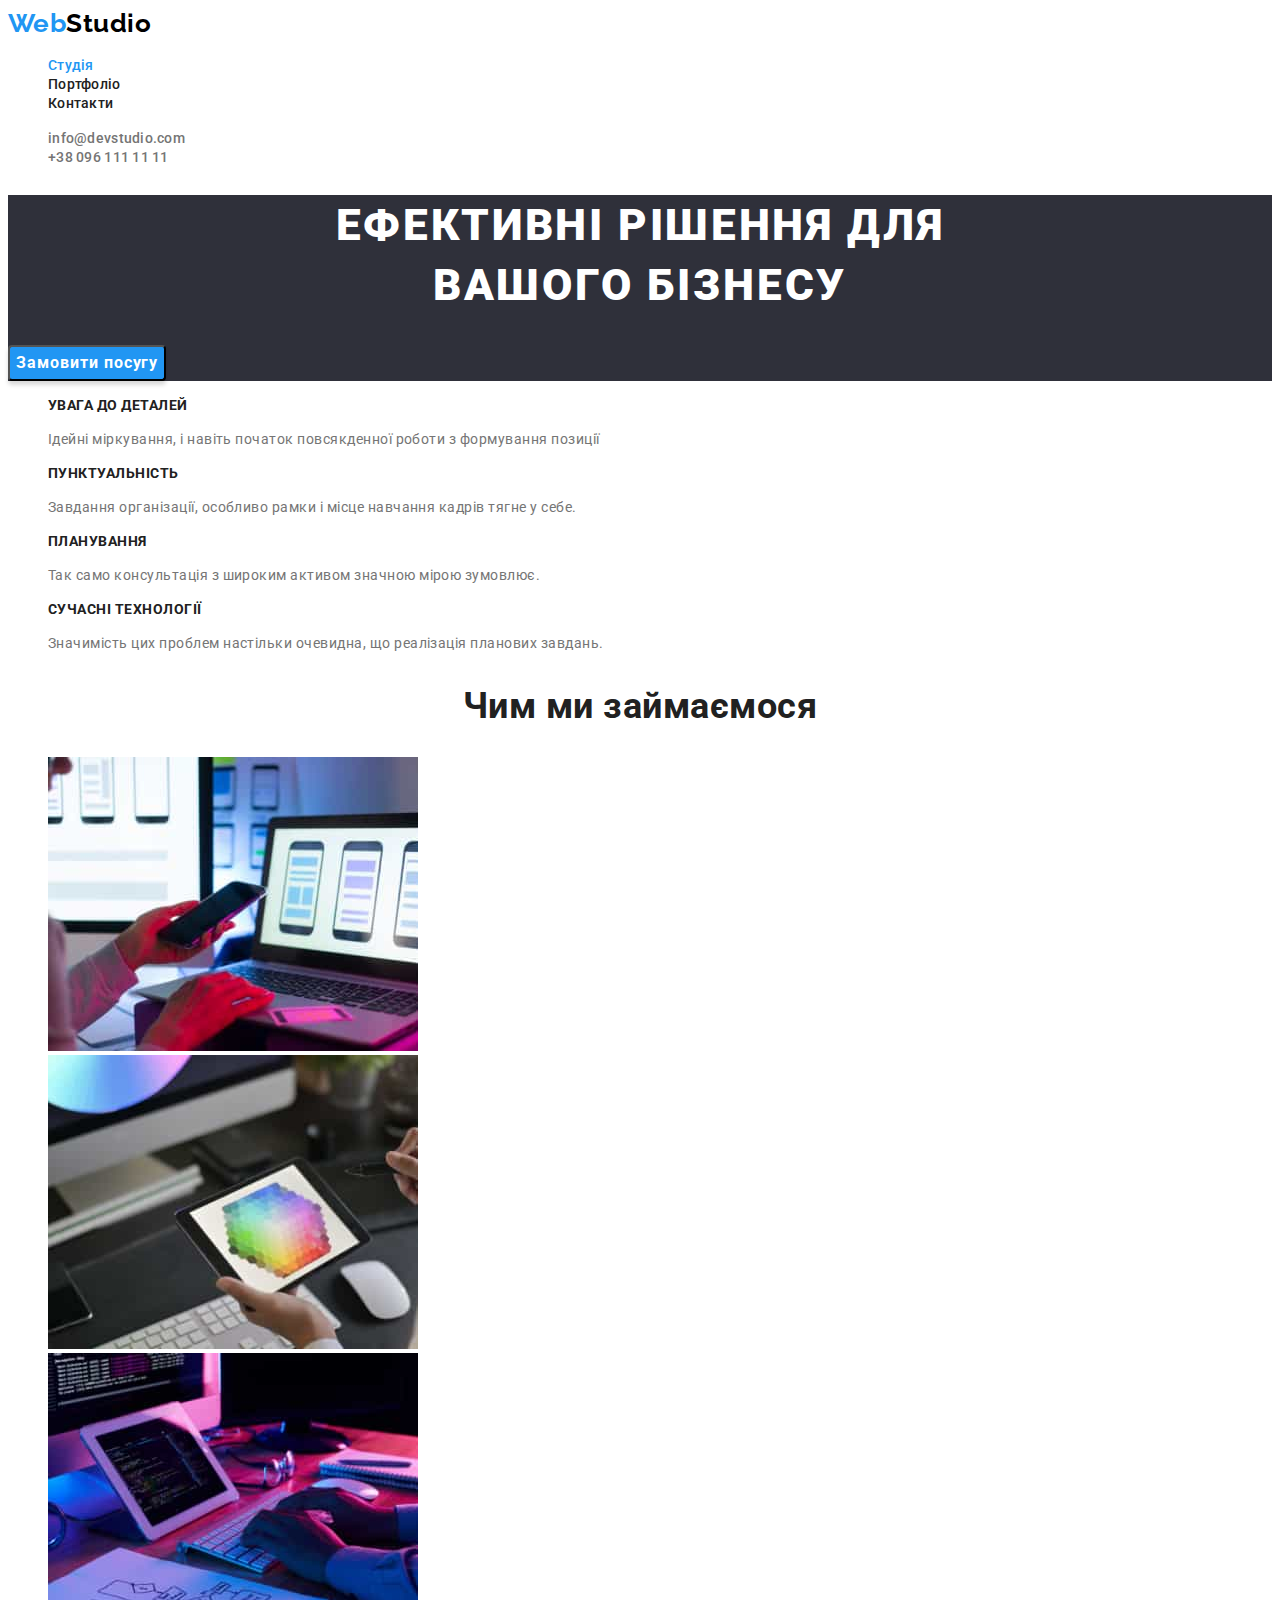
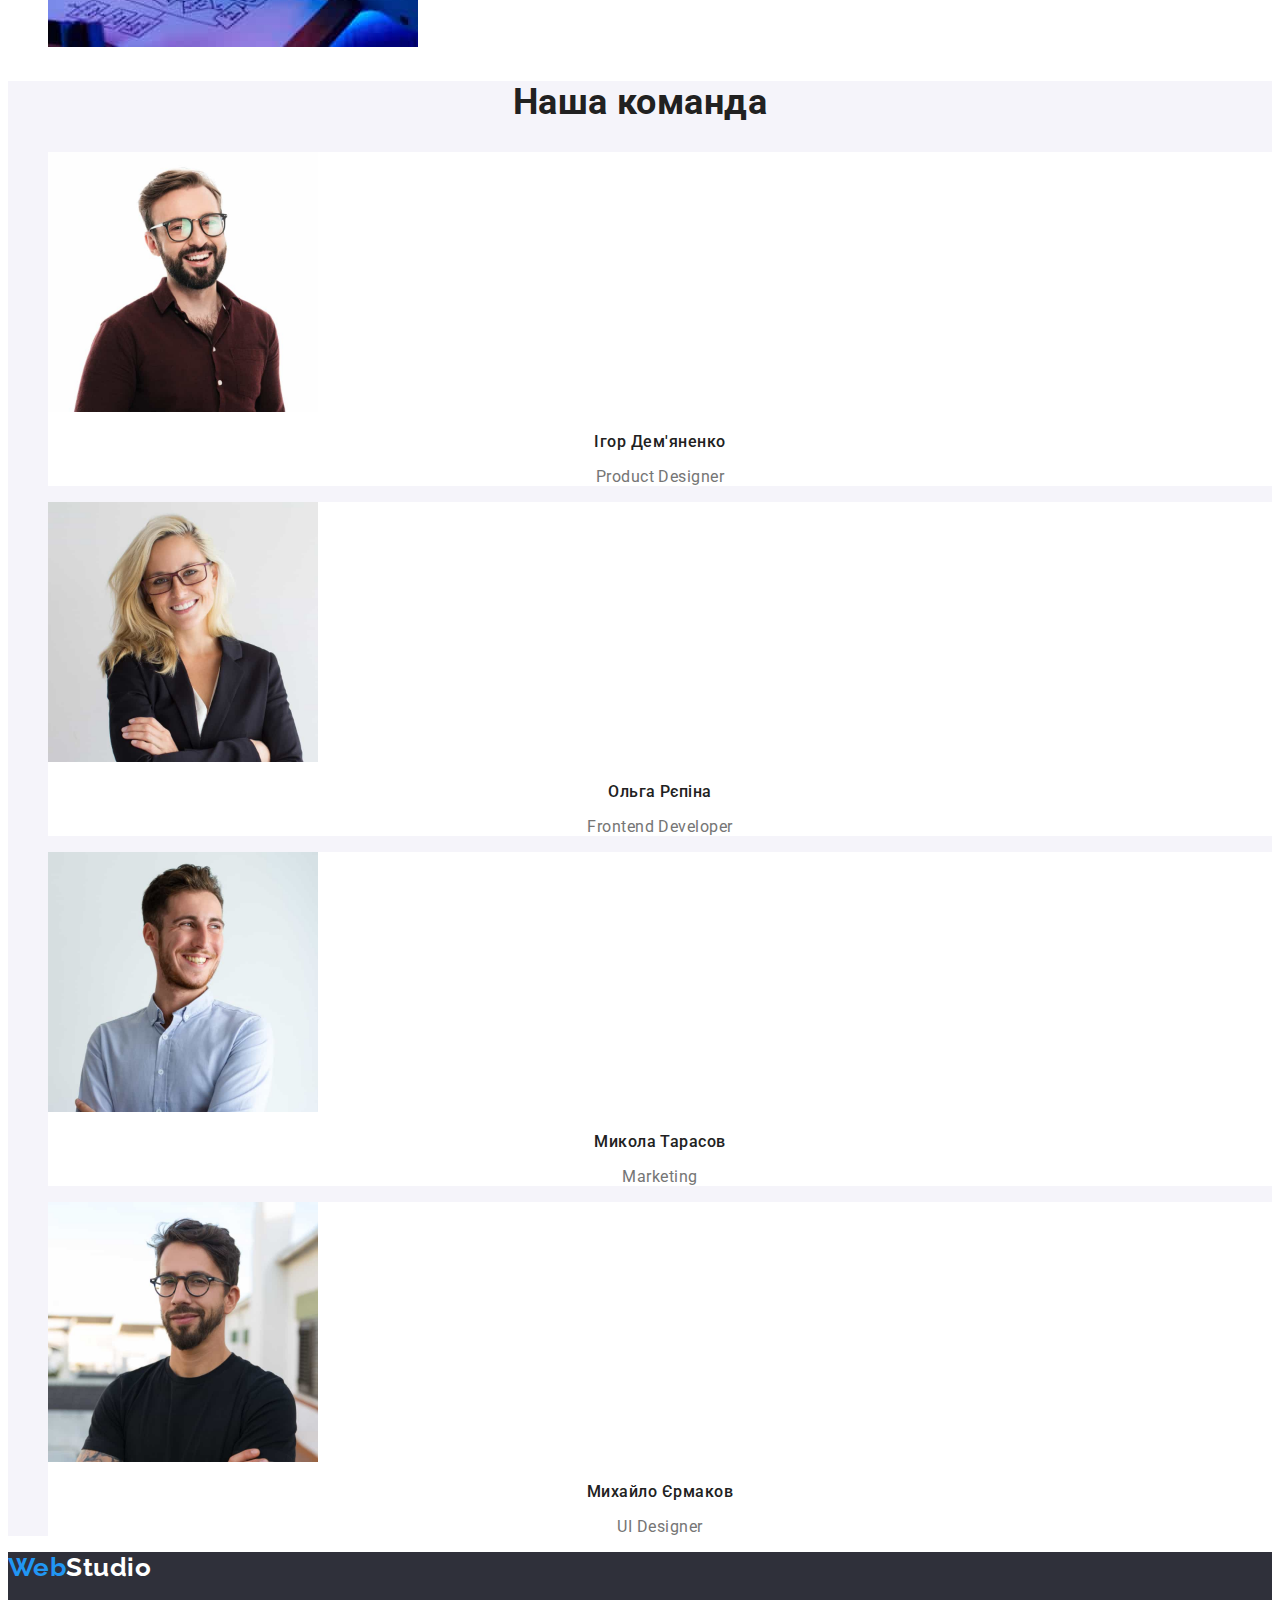
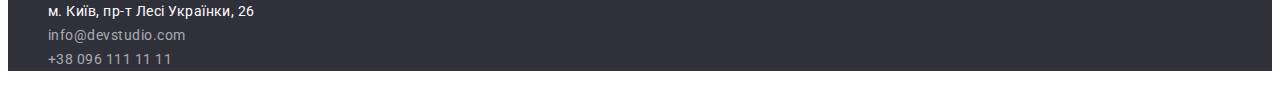
<file: index.html>
<!DOCTYPE html>
<html lang="uk">
<head>
    <meta charset="UTF-8">
    <meta http-equiv="X-UA-Compatible" content="IE=edge">
    <meta name="viewport" content="width=device-width, initial-scale=1.0">
    <link rel="preconnect" href="https://fonts.googleapis.com">
    <link rel="preconnect" href="https://fonts.gstatic.com" crossorigin>
    <link href="https://fonts.googleapis.com/css2?family=Raleway:wght@700&family=Roboto:wght@400;500;700;900&display=swap" rel="stylesheet">
    <title>WebStudio</title>
    <link rel="stylesheet" href="./css/styles.css">
</head>
<body>
    <header class="header">
        <nav class="nav">
            <a class="logo" href="#">
                <span class="logo-first-part">Web</span><span class="logo-last-part">Studio</span>
            </a>
            <ul class="nav-list"> 
                <li class="list"><a class="link current" href="#">Студія</a></li>
                <li class="list"><a class="link" href="./portfolio.html">Портфоліо</a></li>
                <li class="list"><a class="link" href="#">Контакти</a></li>
            </ul>
        </nav>
        <ul class="contacts">
            <li class="list"><a class="link" href="mailto:info@devstudio.com">info@devstudio.com</a></li>
            <li class="list"><a class="link" href="tel:+380961111111">+38 096 111 11 11</a></li>
        </ul>
        </header>
    <main>
        <section class="hero">
            <h1 class="hero-titel"> Ефективні рішення для <br> вашого бізнесу</h1>
            <button class="button-order" type="button">Замовити посугу</button>
        </section>
        <!--features-->
        <section class="features">
            <h2 class="visually-hidden">Особливості</h2>
            <ul>
                <li class="list">
                    <h3 class="features-list-title">УВАГА ДО ДЕТАЛЕЙ</h3>
                    <p class="features-list-paragraph">Ідейні міркування, і навіть початок повсякденної роботи з формування позиції</p>
                </li>
                <li class="list">
                    <h3 class="features-list-title">ПУНКТУАЛЬНІСТЬ</h3>
                    <p class="features-list-paragraph">Завдання організації, особливо рамки і місце навчання кадрів тягне у себе.</p>
                </li>
                <li class="list">
                    <h3 class="features-list-title">ПЛАНУВАННЯ</h3>
                    <p class="features-list-paragraph">Так само консультація з широким активом значною мірою зумовлює.</p>
                </li>
                <li class="list">
                    <h3 class="features-list-title">СУЧАСНІ ТЕХНОЛОГІЇ</h3>
                    <p class="features-list-paragraph">Значимість цих проблем настільки очевидна, що реалізація планових завдань.</p>
                </li>
            </ul>
        </section>
        <!--what-we-do-->
        <section class="what-we-do">
            <h2 class="section-title">Чим ми займаємося</h2>
            <ul>
                <li class="list"><img width="370" src="./images/we-create-applications.jpg" alt="we create applications"></li>
                <li class="list"><img width="370" src="./images/we-design-web-sites.jpg" alt="we design web sites"></li>
                <li class="list"><img width="370" src="./images/we-create-web-sites.jpg" alt="we create web sites"></li>
            </ul>
        </section>
        <!--our-team-->
        <section class="ourteam">
            <h2 class="section-title">Наша команда</h2>
            <ul>
                <li class="list ourteam-item">
                    <img width="270" src="./images/img-3.jpg" alt="Ігор Дем'яненко">
                    <h3 class="ourteam-list-title">Ігор Дем'яненко</h3>
                    <p class="ourteam-list-paragraph">Product Designer</p>
                </li>
                <li class="list ourteam-item">
                    <img width="270" src="./images/img-2.jpg" alt="Ольга Рєпіна">
                    <h3 class="ourteam-list-title">Ольга Рєпіна</h3>
                    <p class="ourteam-list-paragraph">Frontend Developer</p>
                </li>
                <li class="list ourteam-item">
                    <img width="270" src="./images/img-1.jpg" alt="Микола Тарасов">
                    <h3 class="ourteam-list-title">Микола Тарасов</h3>
                    <p class="ourteam-list-paragraph">Marketing</p>
                </li>
                <li class="list ourteam-item">
                    <img width="270" src="./images/img.jpg" alt="Михайло Єрмаков">
                    <h3 class="ourteam-list-title">Михайло Єрмаков</h3>
                    <p class="ourteam-list-paragraph">UI Designer</p>
                </li>
            </ul>
        </section>
    </main>
    <footer class="footer">
        <a class="logo" href="#">
            <span class="logo-footer-first">Web</span><span class="logo-footer-last">Studio</span>
        </a>
            <address>
                <ul>
                    <li class="list address-list">
                        <a class="link footer-address-link" href="https://goo.gl/maps/q5DigRqnx7faqqZr7" target="_blank" rel="noopener noreferrer nofollow">м. Київ, пр-т Лесі Українки, 26</a>
                    </li>
                    <li class="list address-list">
                        <a class="link footer-e-mail" href="mailto:info@devstudio.com" target="_blank" rel="noopener noreferrer nofollow">info@devstudio.com</a>
                    </li>
                    <li class="list address-list"><a class="link footer-tel" href="tel:+380961111111">+38 096 111 11 11</a>
                    </li>
                </ul>
            </address>
    </footer>
</body>
</html>
</file>
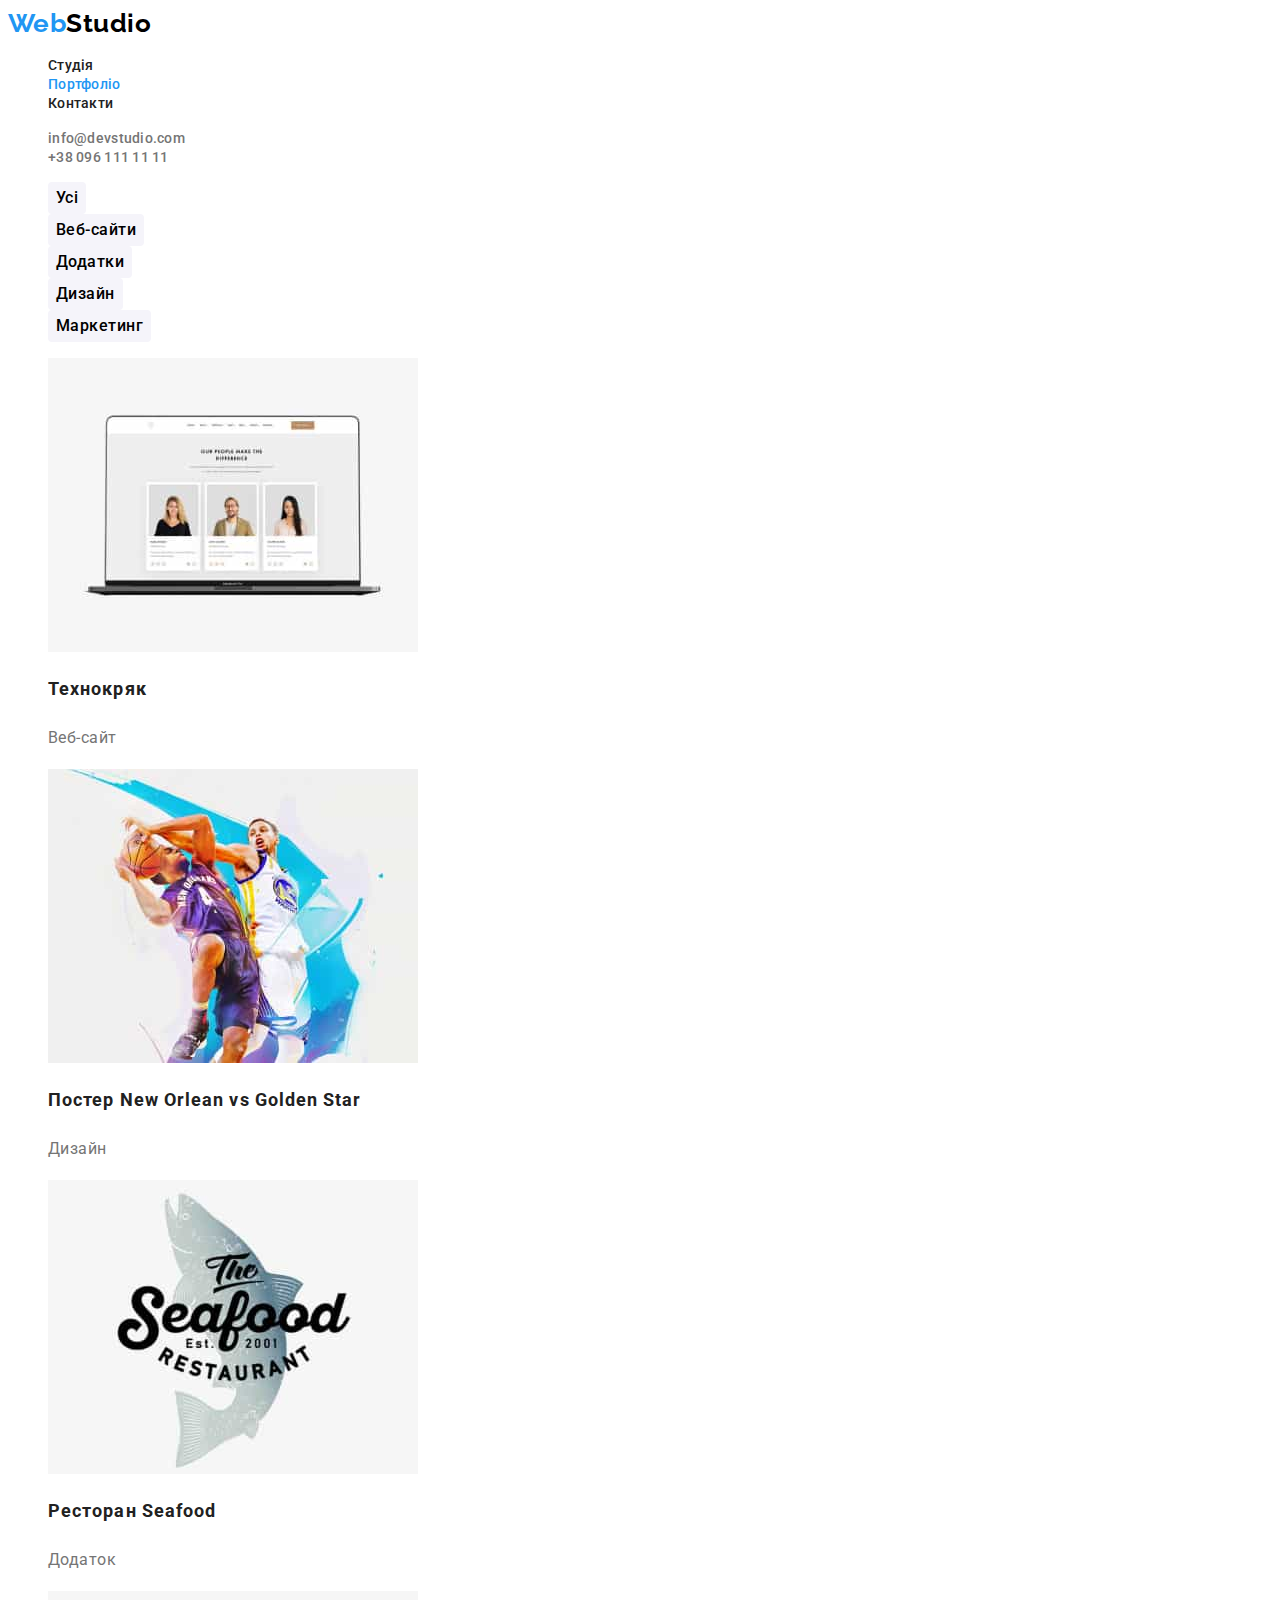
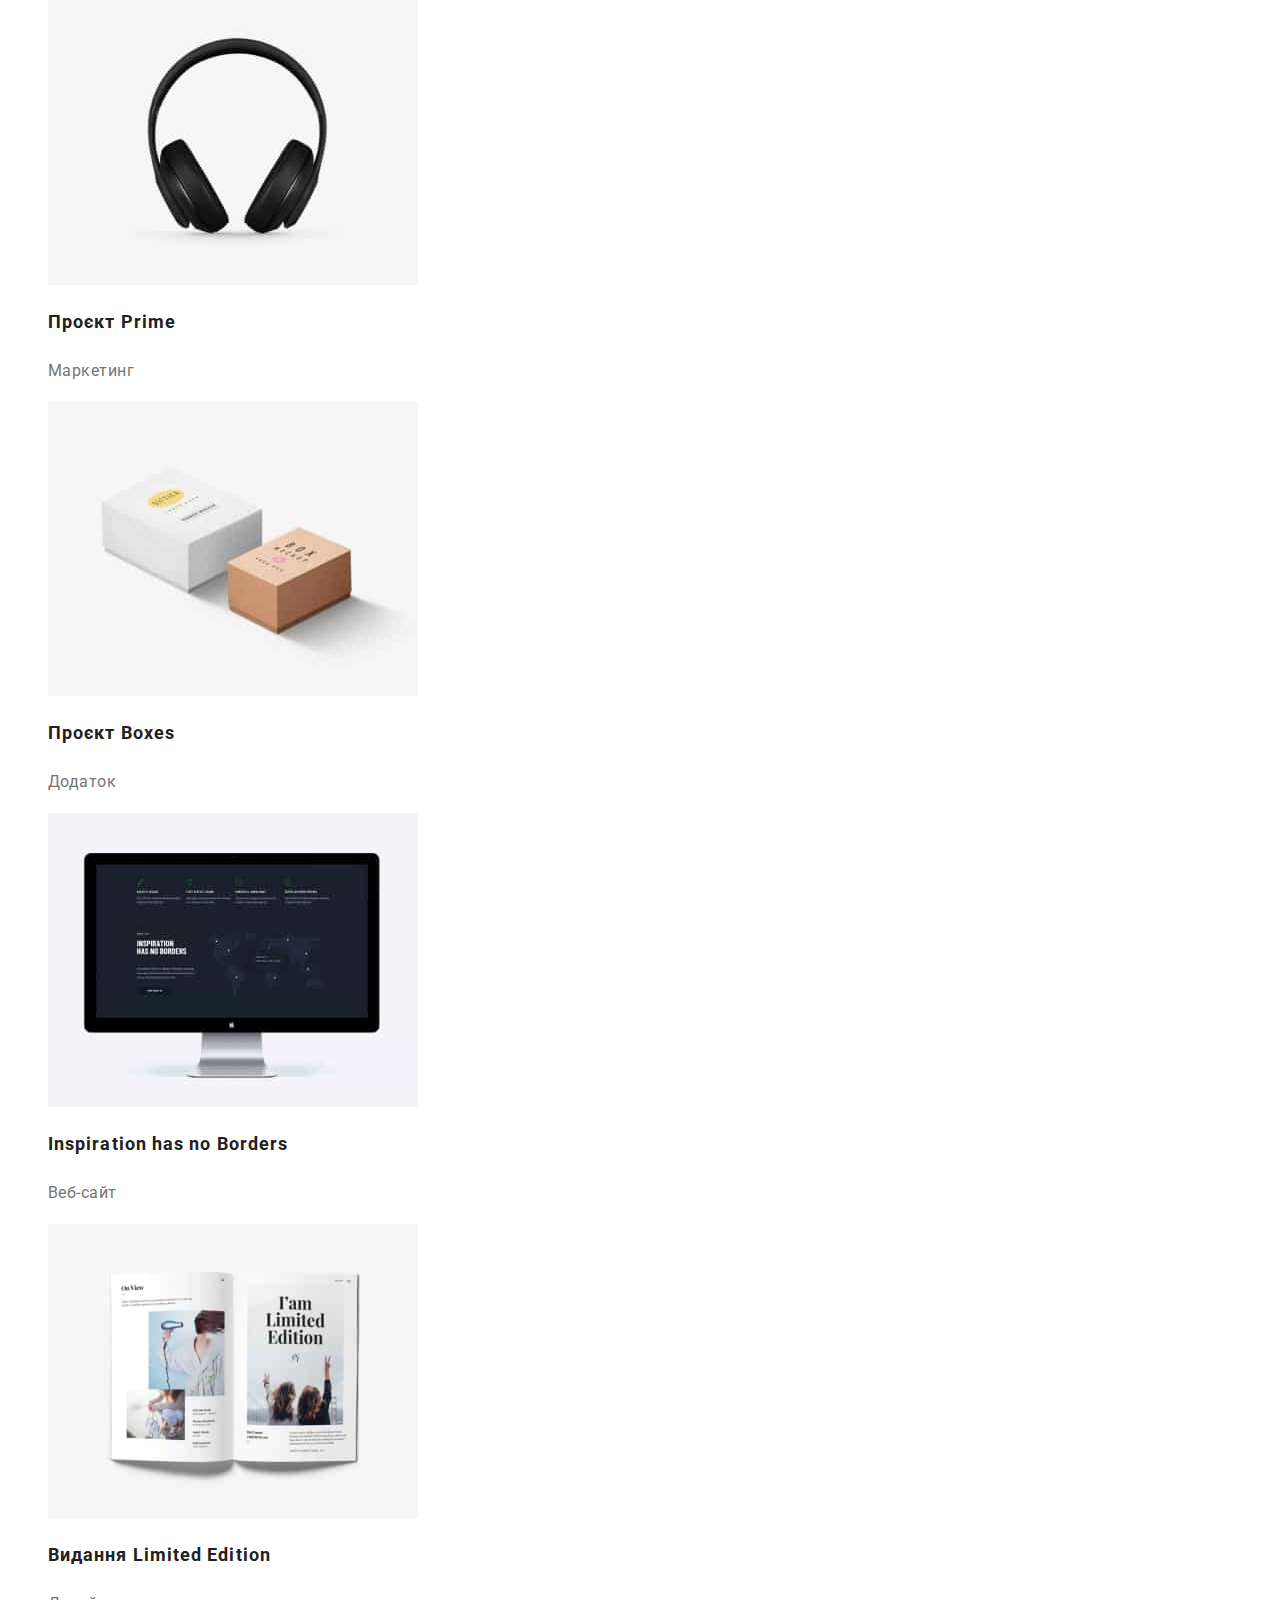
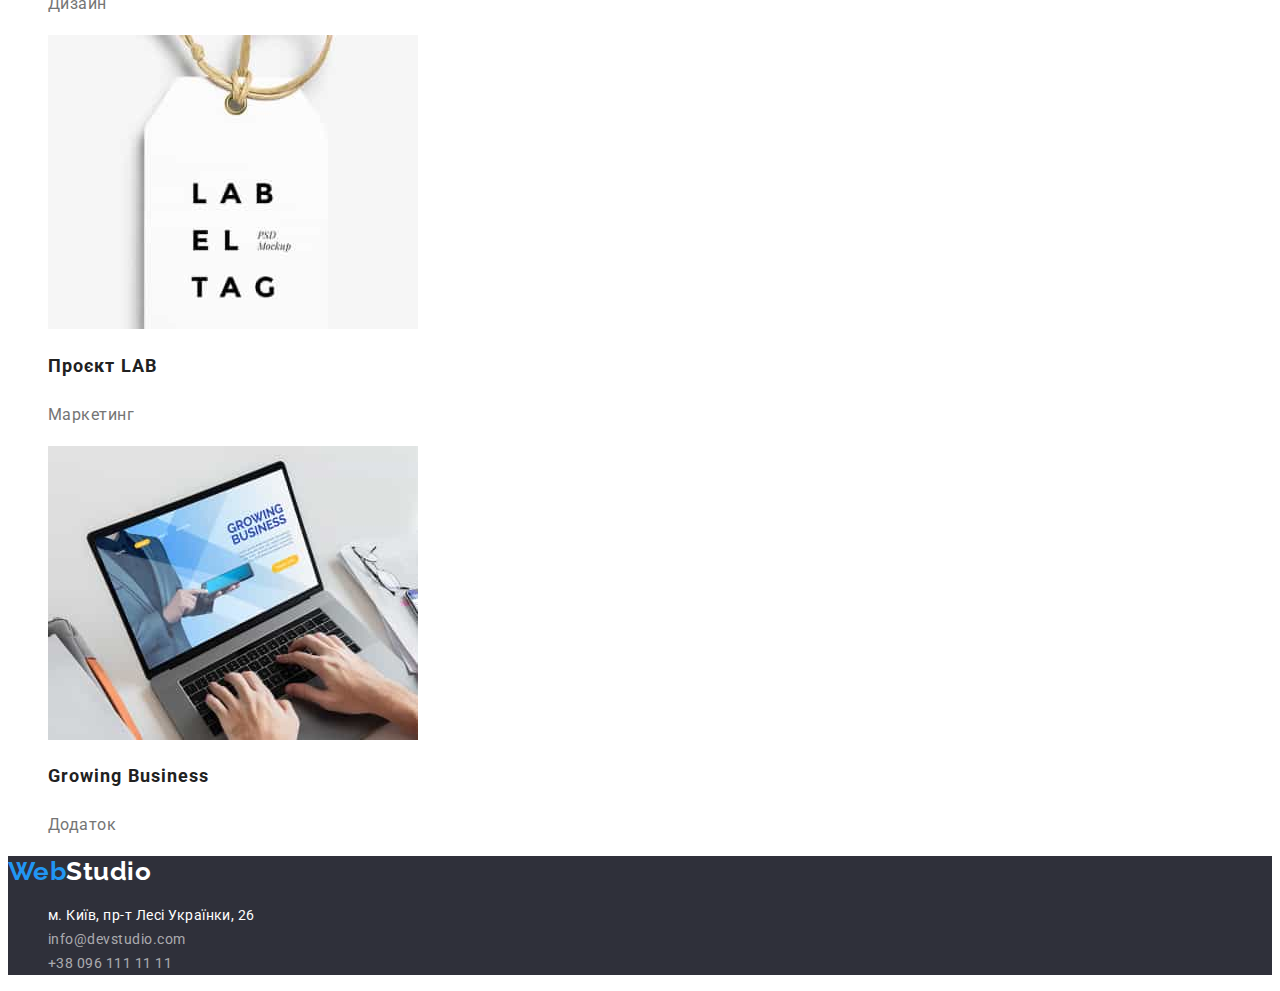
<file: portfolio.html>
<!DOCTYPE html>
<html lang="uk">
<head>
    <meta charset="UTF-8">
    <meta http-equiv="X-UA-Compatible" content="IE=edge">
    <meta name="viewport" content="width=device-width, initial-scale=1.0">
    <link rel="preconnect" href="https://fonts.googleapis.com">
    <link rel="preconnect" href="https://fonts.gstatic.com" crossorigin>
    <link href="https://fonts.googleapis.com/css2?family=Raleway:wght@700&family=Roboto:wght@400;500;700;900&display=swap" rel="stylesheet">
    <title>Portfolio</title>
    <link rel="stylesheet" href="./css/styles.css">
</head>
<body>
    <header class="header">
        <nav class="nav">
            <a class="logo" href="#">
                <span class="logo-first-part">Web</span><span class="logo-last-part">Studio</span>
            </a>
            <ul class="nav-list"> 
                <li class="list"><a class="link" href="./index.html">Студія</a></li>
                <li class="list"><a class="link current" href="#">Портфоліо</a></li>
                <li class="list"><a class="link" href="#">Контакти</a></li>
            </ul>
        </nav>
        <ul class="contacts">
            <li class="list"><a class="link" href="mailto:info@devstudio.com">info@devstudio.com</a></li>
            <li class="list"><a class="link" href="tel:+380961111111">+38 096 111 11 11</a></li>
        </ul>
        </header>
    <main>
        <section class="portfolio-hero">
            <h1 class="visually-hidden">Портфоліо</h1>
            <ul>
                <li class="list"><button class="button" type="button">Усі</button></li>
                <li class="list"><button class="button" type="button">Веб-сайти</button></li>
                <li class="list"><button class="button" type="button">Додатки</button></li>
                <li class="list"><button class="button" type="button">Дизайн</button></li>
                <li class="list"><button class="button" type="button">Маркетинг</button></li>
            </ul>
            <ul>
                <li class="list">
                    <a href="">
                        <img width="370" src="./images/laptop-with-contacts.jpg" alt="Laptop with contacts">
                        <h2 class="portfolio-list-titel">Технокряк</h2>
                        <p class="portfolio-list-paragraph">Веб-сайт</p>
                    </a>
                </li>
                <li class="list">
                    <a href="">
                        <img width="370" src="./images/basketball.jpg" alt="Basketball">
                        <h2 class="portfolio-list-titel">Постер New Orlean vs Golden Star</h2>
                        <p class="portfolio-list-paragraph">Дизайн</p>
                    </a>
                </li>
                <li class="list">
                    <a href="">
                        <img width="370" src="./images/seefood-logo.jpg" alt="Seefood logo">
                        <h2 class="portfolio-list-titel">Ресторан Seafood</h2>
                        <p class="portfolio-list-paragraph">Додаток</p>
                    </a>
                </li>
                <li class="list">
                    <a href="">
                        <img width="370" src="./images/headphone.jpg" alt="Headphone">
                        <h2 class="portfolio-list-titel">Проєкт Prime</h2>
                        <p class="portfolio-list-paragraph">Маркетинг</p>
                    </a>
                </li>
                <li class="list">
                    <a href="">
                        <img width="370" src="./images/2-parfume-boxes.jpg" alt="2 parfume boxes">
                        <h2 class="portfolio-list-titel">Проєкт Boxes</h2>
                        <p class="portfolio-list-paragraph">Додаток</p>
                    </a>
                </li>
                <li class="list">
                    <a href="">
                        <img width="370" src="./images/pc-monitor.jpg" alt="PC monitor">
                        <h2 class="portfolio-list-titel">Inspiration has no Borders</h2>
                        <p class="portfolio-list-paragraph">Веб-сайт</p>
                    </a>
                </li>
                <li class="list">
                    <a href="">
                        <img width="370" src="./images/magazine.jpg" alt="Magazine">
                        <h2 class="portfolio-list-titel">Видання Limited Edition</h2>
                        <p class="portfolio-list-paragraph">Дизайн</p>
                    </a>
                </li>
                <li class="list">
                    <a href="">
                        <img width="370" src="./images/mackup-label.jpg" alt="Mackup label">
                        <h2 class="portfolio-list-titel">Проєкт LAB</h2>
                        <p class="portfolio-list-paragraph">Маркетинг</p>
                    </a>
                </li>
                <li class="list">
                    <a href="">
                        <img width="370" src="./images/laptop.jpg" alt="Laptop">
                        <h2 class="portfolio-list-titel">Growing Business</h2>
                        <p class="portfolio-list-paragraph">Додаток</p>
                    </a>
                </li>
            </ul>
        </section>
    </main>
    <footer class="footer">
        <a class="logo" href="#">
            <span class="logo-footer-first">Web</span><span class="logo-footer-last">Studio</span>
        </a>
            <address>
                <ul>
                    <li class="list address-list">
                        <a class="link footer-address-link" href="https://goo.gl/maps/q5DigRqnx7faqqZr7" target="_blank" rel="noopener noreferrer nofollow">м. Київ, пр-т Лесі Українки, 26</a>
                    </li>
                    <li class="list address-list">
                        <a class="link footer-e-mail" href="mailto:info@devstudio.com" target="_blank" rel="noopener noreferrer nofollow">info@devstudio.com</a>
                    </li>
                    <li class="list address-list"><a class="link footer-tel" href="tel:+380961111111">+38 096 111 11 11</a>
                    </li>
                </ul>
            </address>
    </footer>
</body>
</html>
</file>
<file: css/styles.css>
:root {
    --second-color: #2196F3;
    --paragraph-color: #757575;
    --accent-color: #FFFFFF;
    --main-accent-color: #000000;
    --second-font: Raleway, sans-serif;
    --main-color: #212121;
    --background-color: #F5F4FA;
    --button-order-active: #188CE8;
    --button-order-shadow: rgba(0, 0, 0, 0.15);
    --footer-paragraph-color: rgba(255, 255, 255, 0.6);
    --hero-footer-background: #2F303A;
    --button-shadow-first: rgba(0, 0, 0, 0.1);
    --button-shadow-second: rgba(0, 0, 0, 0.08);
    --button-shadow-third: rgba(0, 0, 0, 0.12);
}
body {
    background-color: var(--accent-color);
    font-family: 'Roboto', sans-serif;
    color: var(--main-color);
    letter-spacing: 0.03em;
}
.link {
    text-decoration: none;
}
.list {
    list-style: none;
}
.link:hover, .link:focus {
   color: var(--second-color); 
}
a {
    text-decoration: none;
}
.button {
    font-family: inherit; 
    border-color: transparent;
    font-weight: 500;
    font-size: 16px;
    line-height: calc(26/16);
    text-align: center;
    letter-spacing: inherit;
    background-color: var(--background-color);
    cursor: pointer;
    border-radius: 4px;
}
.button:hover, button:focus {
    background-color: var(--second-color);
    color: var(--accent-color);
    box-shadow: 0px 3px 1px var(--button-shadow-first), 0px 1px 2px var(--button-shadow-second), 0px 2px 2px var(--button-shadow-third);
}
.button-order:hover, .button-order:focus {
    background-color: var(--button-order-active);
}
.section-title {
    font-weight: 700;
    font-size: 36px;
    line-height: calc(42/36);
    text-align: center;
}
/*Header*/
.header {
    background: var(--accent-color);
}
.logo {
    font-family: var(--second-font);
    font-weight: 700;
    font-size: 26px;
    line-height: calc(31/26);
    text-decoration: none;
}
.logo-first-part {
    color: var(--second-color);
    }
.logo-last-part {
    color: var(--main-accent-color);
   }
.nav-list .link {
    font-size: 14px;
    font-weight: 500;
    line-height: calc(16/14);
    letter-spacing: 0.02em;
    color: var(--main-color);
}
.nav-list .link.current {
    color: var(--second-color);
}
.nav-list .link:hover, .nav-list .link:focus  {
    color: var(--second-color);
}
.contacts .link {
    color: var(--paragraph-color);
    font-weight: 500;
    font-size: 14px;
    line-height: calc(16/14);
    letter-spacing: 0.02em;
}
.contacts .link:hover, .contacts .link:focus {
    color: var(--second-color);
}
/*Footer*/
.footer {
    background: var(--hero-footer-background);
}
.logo-footer-first {
    color: var(--second-color);
    }
.logo-footer-last {
    color: var(--accent-color);
}
.footer-address-link {
    font-style: normal;
    color: var(--accent-color);
    font-size: 14px;
    line-height: calc(24/14);
}
.footer-e-mail {
    font-style: normal;
    font-size: 14px;
    line-height: calc(24/14);
    color: var(--footer-paragraph-color);
}
.footer-tel {
    font-style: normal;
    font-size: 14px;
    line-height: calc(24/14);
    color: var(--footer-paragraph-color);
}
.address-list .link:hover, .address-list .link:focus {
    color: var(--second-color);
}
/* WebStudio */

.hero {
background: var(--hero-footer-background);
}
.hero-titel {
    color: var(--accent-color);
    font-weight: 900;
    font-size: 44px;
    line-height: calc(60/44);
    text-align: center;
    text-transform: uppercase;
    letter-spacing: 0.06em;
}
.button-order {
font-family: inherit;
font-weight: 700;
font-size: 16px;
line-height: calc(30/16);
text-align: center;
letter-spacing: 0.06em;
color: var(--accent-color);
background-color: var(--second-color);
cursor: pointer;
box-shadow: 0px 4px 4px var(--button-order-shadow);
border-radius: 4px;
}
/*Features*/
.visually-hidden {
    position: absolute;
    width: 1px;
    height: 1px;
    margin: -1px;
    border: 0;
    padding: 0;
    
    white-space: nowrap;
    clip-path: inset(100%);
    clip: rect(0 0 0 0);
    overflow: hidden;
  }
  .features-list-title {
    font-weight: 700;
    font-size: 14px;
    line-height: calc(16/14);
    text-transform: uppercase;
  }
  .features-list-paragraph {
    font-size: 14px;
    line-height: calc(24/14);
    color: var(--paragraph-color);
  }
  /*Our Team*/
.ourteam {
    background: var(--background-color);
}
.ourteam-item {
    background-color: var(--accent-color);
}
.ourteam-list-title {
    font-size: 16px;
    font-weight: 500;
    line-height: calc(19/16);
    text-align: center;
}
.ourteam-list-paragraph {
    font-size: 16px;
    line-height: calc(19/16);
    text-align: center;
    color: var(--paragraph-color);
}
/*Portfolio*/
.portfolio-list-titel {
    font-weight: 700;
    font-size: 18px;
    line-height: calc(36/18);
    letter-spacing: 0.06em;
    color: var(--main-color)
}
.portfolio-list-paragraph {
    font-size: 16px;
    line-height: calc(30/16);
    color: var(--paragraph-color);
}
</file>
